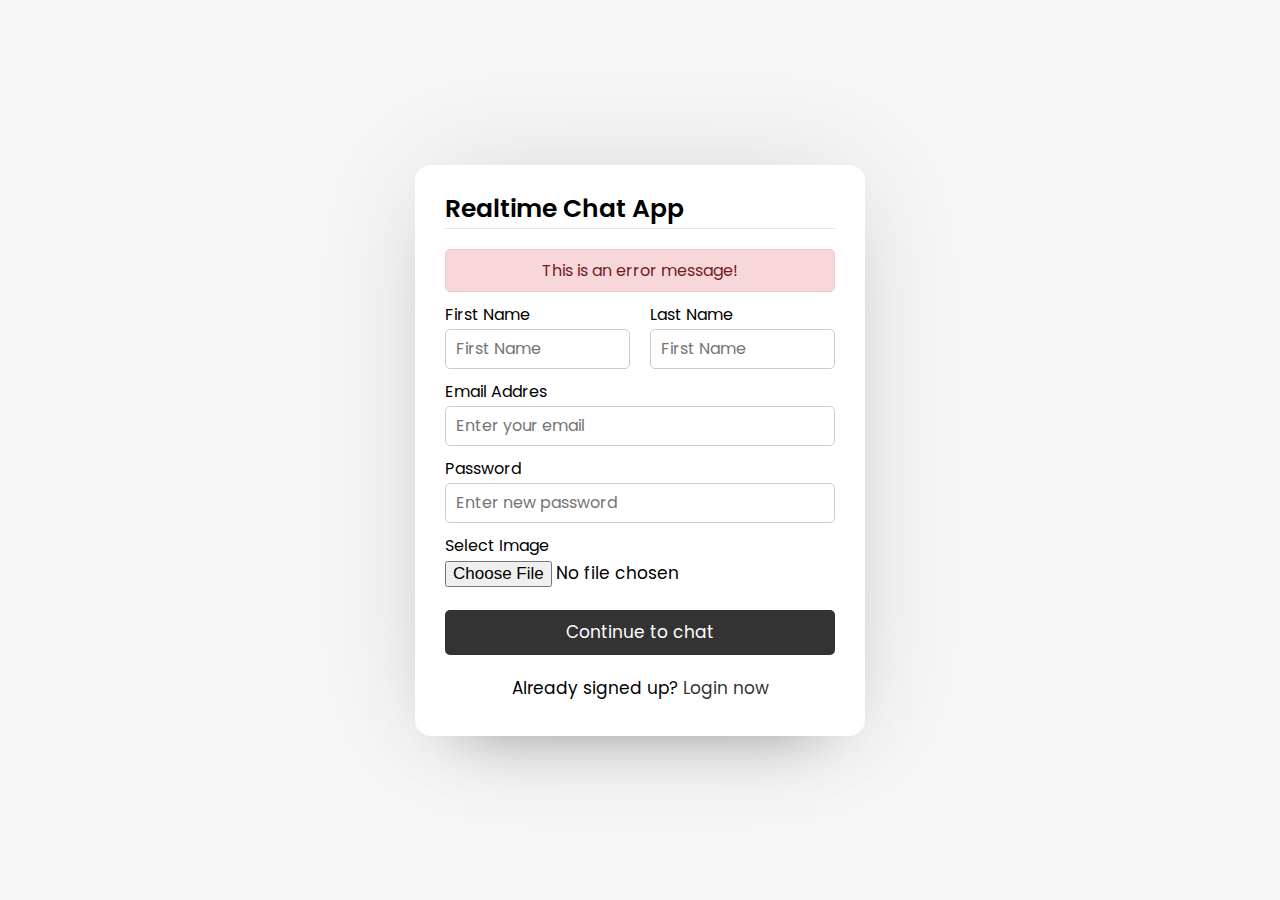
<file: index.html>
<!DOCTYPE html>
<html lang="en">
<head>
    <meta charset="UTF-8">
    <meta http-equiv="X-UA-Compatible" content="IE=edge">
    <meta name="viewport" content="width=device-width, initial-scale=1.0">
    <title>Realtime Chat App</title>
    <link rel="stylesheet" href="assets/css/style.css">
</head>
<body>
    <div class="wrapper">
        <section class="form signup">
            <header>Realtime Chat App</header>
            <form action="#">
                <div class="error-txt">This is an error message!</div>
                <div class="name-details">
                    <div class="field input">
                        <label>First Name</label>
                        <input type="text" placeholder="First Name">
                    </div>
                    <div class="field input">
                        <label>Last Name</label>
                        <input type="text" placeholder="First Name">
                    </div>
                </div>
                <div class="field input">
                    <label>Email Addres</label>
                    <input type="text" placeholder="Enter your email">
                </div>
                <div class="field input">
                    <label>Password</label>
                    <input type="text" placeholder="Enter new password">
                </div>
                <div class="field image">
                    <label>Select Image</label>
                    <input type="file" >
                </div>
                <div class="field button">
                    <input type="submit" value="Continue to chat">
                </div>
            </form>
            <div class="link">Already signed up? <a href="#">Login now</a></div>
        </section>
    </div>
</body>
</html>
</file>
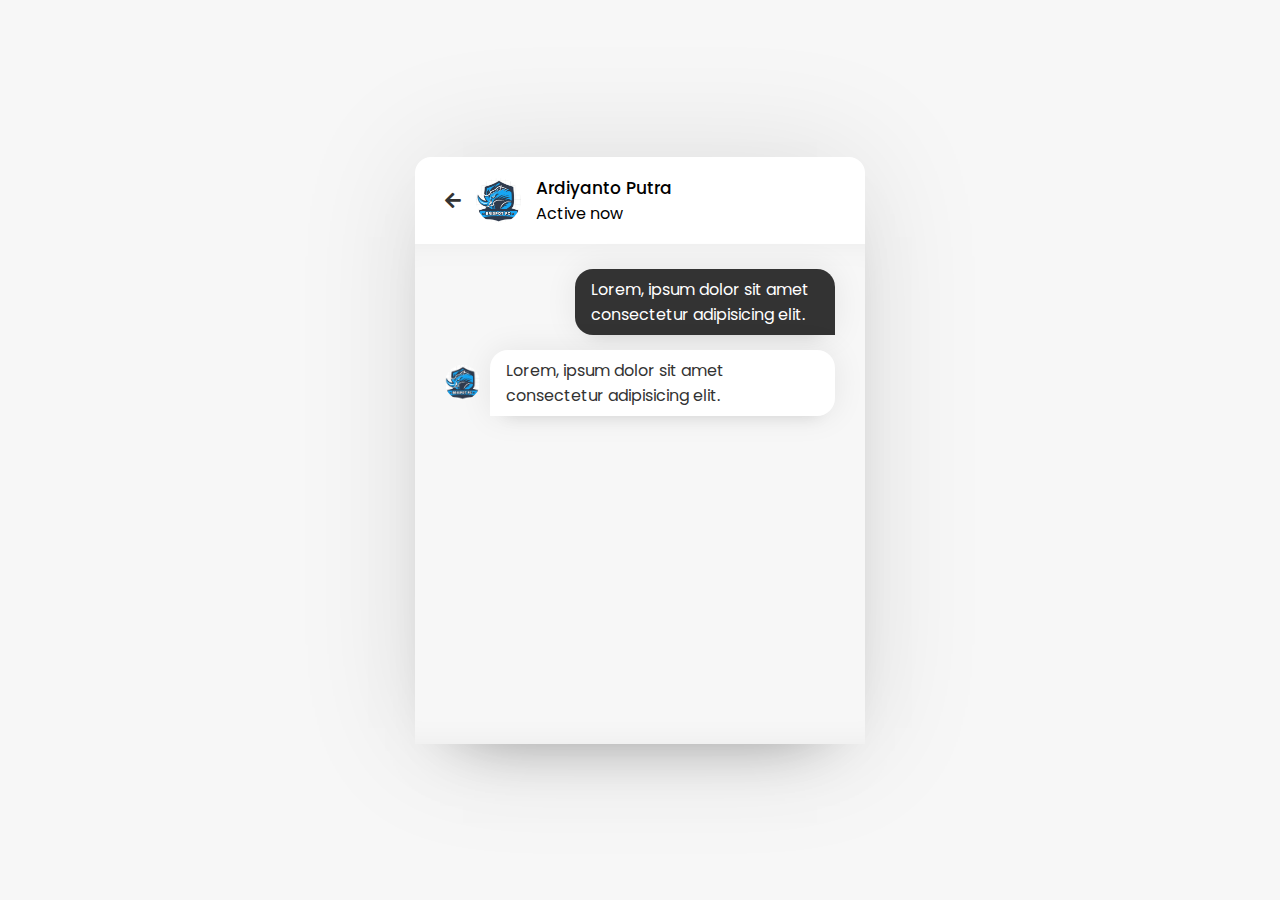
<file: chat.html>
<!DOCTYPE html>
<html lang="en">
<head>
    <meta charset="UTF-8">
    <meta http-equiv="X-UA-Compatible" content="IE=edge">
    <meta name="viewport" content="width=device-width, initial-scale=1.0">
    <title>Realtime Chat App</title>
    <link rel="stylesheet" href="assets/css/style.css">
    <!-- <link rel="stylesheet" href="assets/css/all.min.css"> -->
    <link rel="stylesheet" href="https://cdnjs.cloudflare.com/ajax/libs/font-awesome/5.15.2/css/all.min.css">
</head>
<body>
    <div class="wrapper">
        <section class="chat-area">
            <header>
                <a href="" class="back-icon"><i class="fas fa-arrow-left"></i></a>
                <img src="assets/img/img.jpeg" alt="">
                <div class="details">
                    <span>Ardiyanto Putra</span>
                    <p>Active now</p>
                </div>
            </header>
            <div class="chat-box">
                <div class="chat outgoing">
                    <div class="details">
                        <p>Lorem, ipsum dolor sit amet consectetur adipisicing elit.</p>
                    </div>
                </div>
                <div class="chat incoming">
                    <img src="assets/img/img.jpeg" alt="">
                    <div class="details">
                        <p>Lorem, ipsum dolor sit amet consectetur adipisicing elit.</p>
                    </div>
                </div>
            </div>
        </section>
    </div>
</body>
</html>
</file>
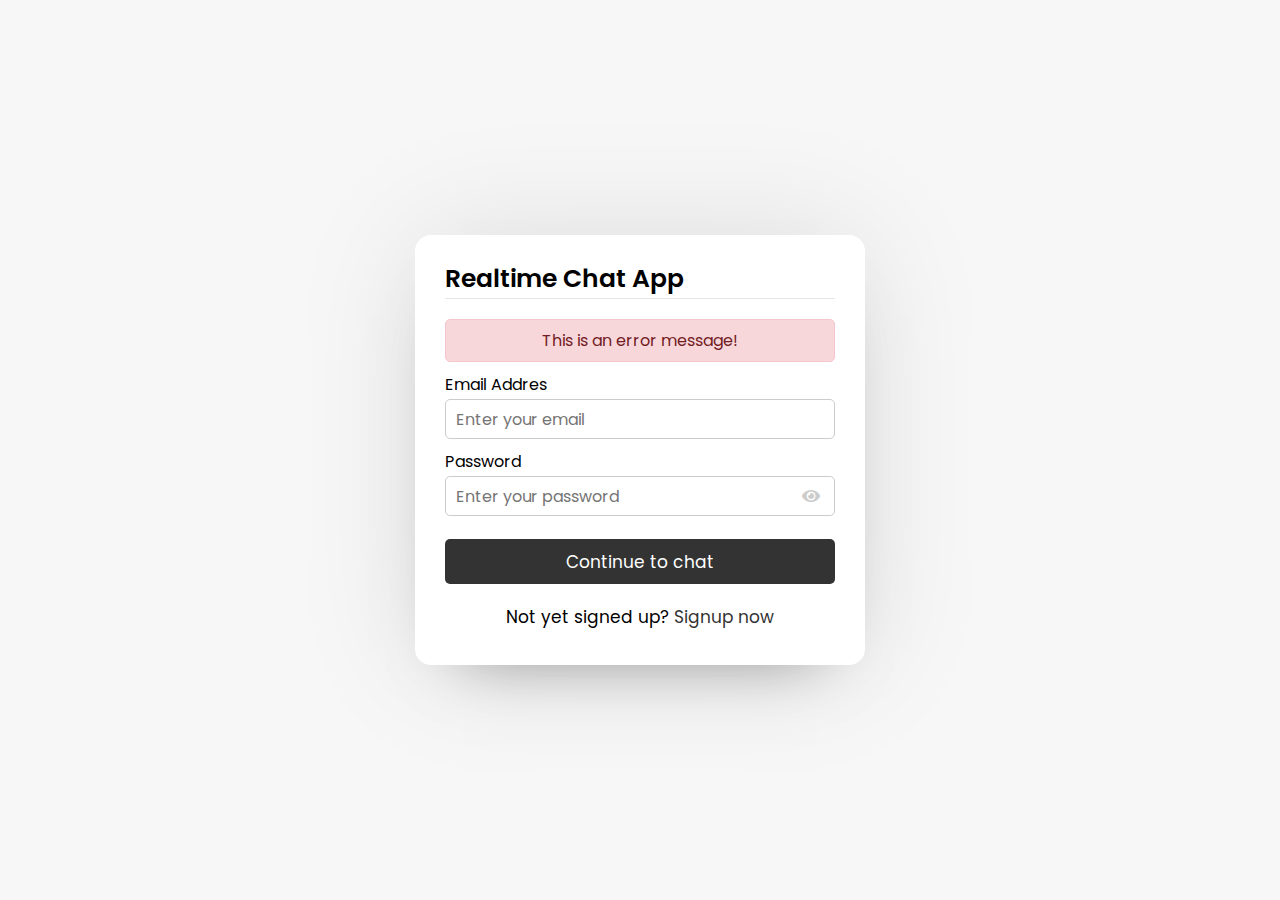
<file: login.html>
<!DOCTYPE html>
<html lang="en">
<head>
    <meta charset="UTF-8">
    <meta http-equiv="X-UA-Compatible" content="IE=edge">
    <meta name="viewport" content="width=device-width, initial-scale=1.0">
    <title>Realtime Chat App</title>
    <link rel="stylesheet" href="assets/css/style.css">
    <!-- <link rel="stylesheet" href="assets/css/all.min.css"> -->
    <link rel="stylesheet" href="https://cdnjs.cloudflare.com/ajax/libs/font-awesome/5.15.2/css/all.min.css">
</head>
<body>
    <div class="wrapper">
        <section class="form login">
            <header>Realtime Chat App</header>
            <form action="#">
                <div class="error-txt">This is an error message!</div>
                
                <div class="field input">
                    <label>Email Addres</label>
                    <input type="text" placeholder="Enter your email">
                </div>
                <div class="field input">
                    <label>Password</label>
                    <input type="Password" placeholder="Enter your password">
                    <i class="fas fa-eye"></i>
                </div>
                <div class="field button">
                    <input type="submit" value="Continue to chat">
                </div>
            </form>
            <div class="link">Not yet signed up? <a href="#">Signup now</a></div>
        </section>
    </div>
</body>
</html>
</file>
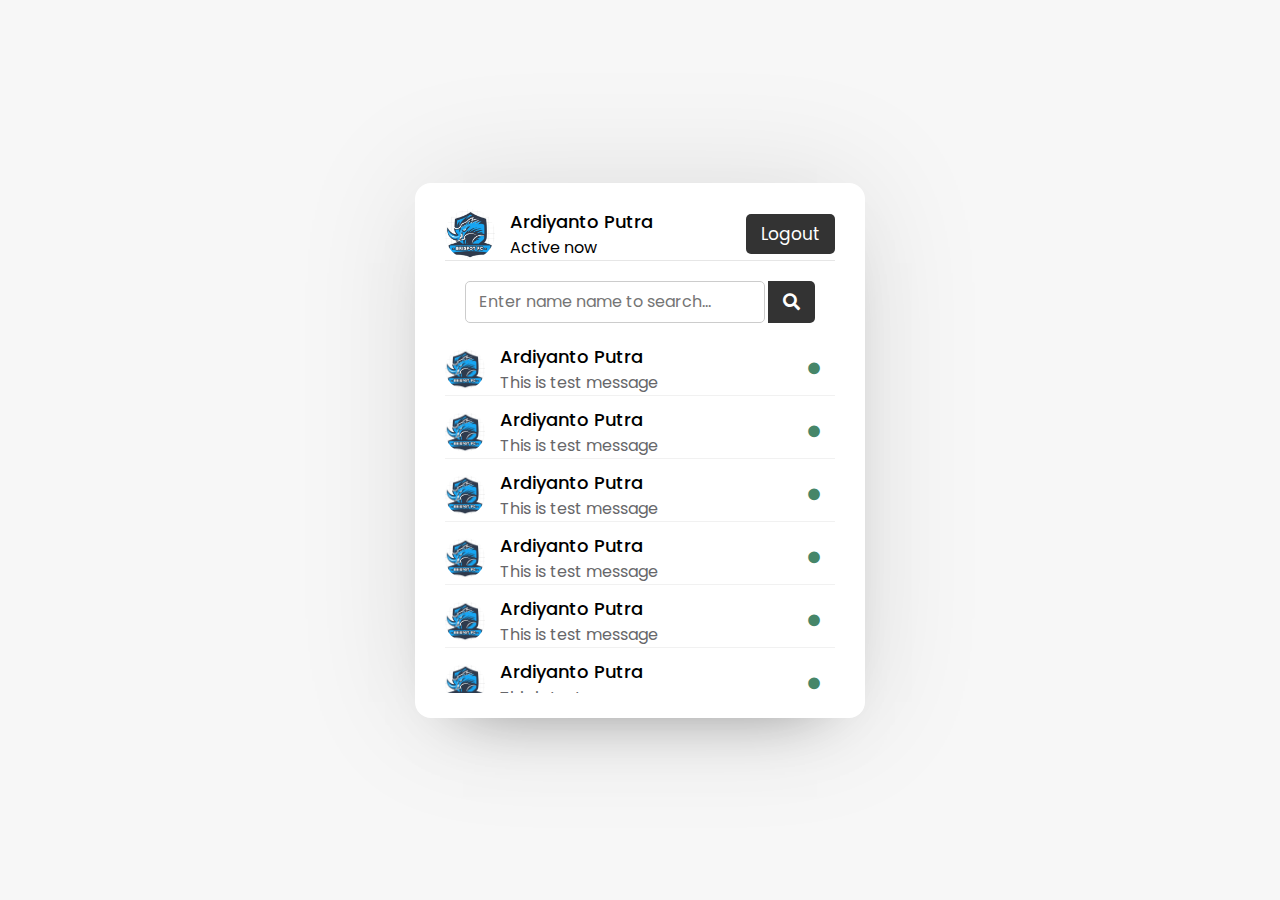
<file: users.html>
<!DOCTYPE html>
<html lang="en">
<head>
    <meta charset="UTF-8">
    <meta http-equiv="X-UA-Compatible" content="IE=edge">
    <meta name="viewport" content="width=device-width, initial-scale=1.0">
    <title>Realtime Chat App</title>
    <link rel="stylesheet" href="assets/css/style.css">
    <!-- <link rel="stylesheet" href="assets/css/all.min.css"> -->
    <link rel="stylesheet" href="https://cdnjs.cloudflare.com/ajax/libs/font-awesome/5.15.2/css/all.min.css">
</head>
<body>
    <div class="wrapper">
        <section class="users">
            <header>
                <div class="content">
                    <img src="assets/img/img.jpeg" alt="">
                    <div class="details">
                        <span>Ardiyanto Putra</span>
                        <p>Active now</p>
                    </div>
                </div>
                <a href="#" class="logout">Logout</a>
            </header>
            <div class="search">
                <span class="text">Select an user to start chat</span>
                <input type="text" placeholder="Enter name name to search...">
                <button><i class="fas fa-search"></i></button>
            </div>
            <div class="users-list">
                <a href="#">
                    <div class="content">
                        <img src="assets/img/img.jpeg" alt="">
                        <div class="details">
                            <span>Ardiyanto Putra</span>
                            <p>This is test message</p>
                        </div>
                    </div>
                    <div class="status-dot"><i class="fas fa-circle"></i></div>
                </a>
                <a href="#">
                    <div class="content">
                        <img src="assets/img/img.jpeg" alt="">
                        <div class="details">
                            <span>Ardiyanto Putra</span>
                            <p>This is test message</p>
                        </div>
                    </div>
                    <div class="status-dot"><i class="fas fa-circle"></i></div>
                </a>
                <a href="#">
                    <div class="content">
                        <img src="assets/img/img.jpeg" alt="">
                        <div class="details">
                            <span>Ardiyanto Putra</span>
                            <p>This is test message</p>
                        </div>
                    </div>
                    <div class="status-dot"><i class="fas fa-circle"></i></div>
                </a>
                <a href="#">
                    <div class="content">
                        <img src="assets/img/img.jpeg" alt="">
                        <div class="details">
                            <span>Ardiyanto Putra</span>
                            <p>This is test message</p>
                        </div>
                    </div>
                    <div class="status-dot"><i class="fas fa-circle"></i></div>
                </a>
                <a href="#">
                    <div class="content">
                        <img src="assets/img/img.jpeg" alt="">
                        <div class="details">
                            <span>Ardiyanto Putra</span>
                            <p>This is test message</p>
                        </div>
                    </div>
                    <div class="status-dot"><i class="fas fa-circle"></i></div>
                </a>
                <a href="#">
                    <div class="content">
                        <img src="assets/img/img.jpeg" alt="">
                        <div class="details">
                            <span>Ardiyanto Putra</span>
                            <p>This is test message</p>
                        </div>
                    </div>
                    <div class="status-dot"><i class="fas fa-circle"></i></div>
                </a>
                <a href="#">
                    <div class="content">
                        <img src="assets/img/img.jpeg" alt="">
                        <div class="details">
                            <span>Ardiyanto Putra</span>
                            <p>This is test message</p>
                        </div>
                    </div>
                    <div class="status-dot"><i class="fas fa-circle"></i></div>
                </a>
                <a href="#">
                    <div class="content">
                        <img src="assets/img/img.jpeg" alt="">
                        <div class="details">
                            <span>Ardiyanto Putra</span>
                            <p>This is test message</p>
                        </div>
                    </div>
                    <div class="status-dot"><i class="fas fa-circle"></i></div>
                </a>
            </div>
        </section>
    </div>
</body>
</html>
</file>
<file: assets/css/style.css>
@import url('https://fonts.googleapis.com/css2?family=Poppins:wght@200;300;400;500;600;700&display=swap');
*{
    margin: 0;
    padding: 0;
    box-sizing: border-box;
    text-decoration: none;
    font-family: 'Poppins',sans-serif;
}
body {
    display:flex;
    align-items: center;
    justify-content:center;
    min-height: 100vh;
    background: #f7f7f7;
}
.wrapper {
    background: #fff;
    width: 450px;
    border-radius:16px;
    box-shadow: 0 0 128px 0 rgba(0,0,0,0.1),
                0 32px 64px -48px rgba(0,0,0,0.5);
}

/* CSS untuk form sign up dan signin */
.form {
    padding: 25px 30px;
}

.form header {
    font-size: 25px;
    font-weight: 600;
    border-bottom: 1px solid #e6e6e6;
}

.form form {
    margin:20px 0;
}

.form form .error-txt{
    color :#721c24;
    background: #f8d7da;
    padding: 8px 10px;
    text-align: center;
    border-radius: 5px;
    margin-bottom: 10px;
    border: 1px solid #f5c6cb;
}

.form form .name-details {
    display: flex;
}

form .name-details .field:first-child {
    margin-right: 10px;
}

form .name-details .field:last-child {
    margin-left: 10px;
}

.form form .field {
    display: flex;
    position: relative;
    flex-direction: column;
    margin-bottom: 10px;
}

.form form .field label {
    margin-bottom: 2px;
}

.form form .field input{ 
    outline: none;
}

.form form .input input{
    height: 40px;
    width: 100%;
    font-size: 16px;
    padding: 0 10px;
    border: 1px solid #ccc;
    border-radius: 5px;
}

.form form .image input {
    font-size: 17px;
}

.form form .button input {
    margin-top: 13px;
    height: 45px;
    border: none;
    font-size: 17px;
    font-weight: 400;
    background: #333;
    color: #fff;
    border-radius: 5px;
    cursor: pointer;
}

.form form .field i{
    position: absolute;
    right: 15px;
    color: #ccc;
    top: 70%;
    transform: translateY(-50%);
    cursor: pointer;
}

.form .link {
    text-align: center;
    margin: 10px 0;
    font-size: 17px;
}

.form .link a{
    color: #333;
}

.form .link a:hover{ 
    text-decoration: underline;
}
/* CSS untuk form sign up dan signin */

/* Start Users Area CC Code */
.users{
    padding: 25px 30px;
}
.users header,
.users-list a{
    display: flex;
    align-items: center;
    justify-content: space-between;
    border-bottom: 1px solid #e6e6e6;
}
.wrapper img{
    object-fit: cover;
    border-radius: 50%;
}
:is(.users, .users-list) .content{
    display: flex;
    align-items: center;
}
.users header .content img{
    height: 50px;
    width: 50px;
}
:is(.users, .users-list) .details{
    margin-left: 15px;
    color: #000;
}
:is(.users, .users-list) .details span{
    font-size: 18px;
    font-weight: 500;
}
.users header .logout{
    color: #fff;
    font-size: 17px;
    padding:7px 15px;
    background: #333;
    border-radius: 5px;
}
.users .search{
    margin: 20px;
    display: flex;
    position: relative;
    align-items: center;
    justify-content: space-between;
}
.users .search input{
    position: absolute;
    height: 42px;
    width: calc(100% - 50px);
    border: 1px solid #ccc;
    padding: 0 13px;
    font-size: 16px;
    border-radius: 5px;
    outline: none;
}
.users .search .text{
    font-size: 18px;

}
.users .search button{
    width: 47px;
    height: 42px;
    border: none;
    outline: none;
    color: #fff;
    background: #333;
    border-radius: 0 5px 5px 0;
    cursor: pointer;
    font-size: 17px;
}
.users-list{
    max-height: 350px;
    overflow-y: auto;
}
.users-list::-webkit-scrollbar{
    width: 0px;
}
.users-list a{
    padding-right: 15px;
    margin-bottom: 10px;
    page-break-after: 10px;
    border-bottom-color: #f1f1f1;
}
.users-list a:last-child{
    border: none;
    margin-bottom: 0px;
}
.users-list a .content img{
    height: 40px;
    width: 40px;
}
.users-list a .content p{
    color: #67676a;
}
.users-list a .status-dot{
    font-size: 12px;
    color: #468669;
}

/* We'll Use this class name in php to show offline status */
.users-list a .status-dot .offline{
    color: #ccc;
}
/* End Users Area CC Code */

/* Chat Area CSS Code */
.chat-area header{
    display: flex;
    align-items: center;
    padding: 18px 30px;
}
.chat-area header .back-icon{
    font-size: 18px;
    color: #333;
}
.chat-area header img{
    height: 45px;
    width: 45px;
    margin: 0 15px;
}
.chat-area header span{
    font-size: 17px;
    font-weight: 500;
}
.chat-box{
    height: 500px;
    background: #f7f7f7;
    padding: 10px 30px 20px 30px;
    box-shadow: inset 0 32px 32px -32px rgb(0 0 0 / 5%),
                inset 0 -32px 32px -32px rgb(0 0 0 / 5%);
}
.chat-box .chat{
    margin: 15px 0;
}
.chat-box .chat p{
    padding: 8px 16px;
    box-shadow: 0 0 32px rgb(0 0 0 / 8%),
                0 16px 16px -16px rgb(0 0 0 / 10%);
}
.chat-box .outgoing{
    display: flex;
}
.outgoing .details{
    margin-left: auto;
    max-width: calc(100% - 130px);
}
.outgoing .details p{
    background: #333;
    color: #fff;
    border-radius: 18px 18px 0 18px;
}
.chat-box .incoming{
    display: flex;
    align-items: center;
}
.chat-box .incoming img{
    height: 35px;
    width: 35px;
}
.incoming .details{
    margin-left: 10px;
}
.incoming .details p{
    background: #fff;
    color: #333;
    border-radius: 18px 18px 18px 0;
}
/* End Chat Area CSS Code */
</file>
